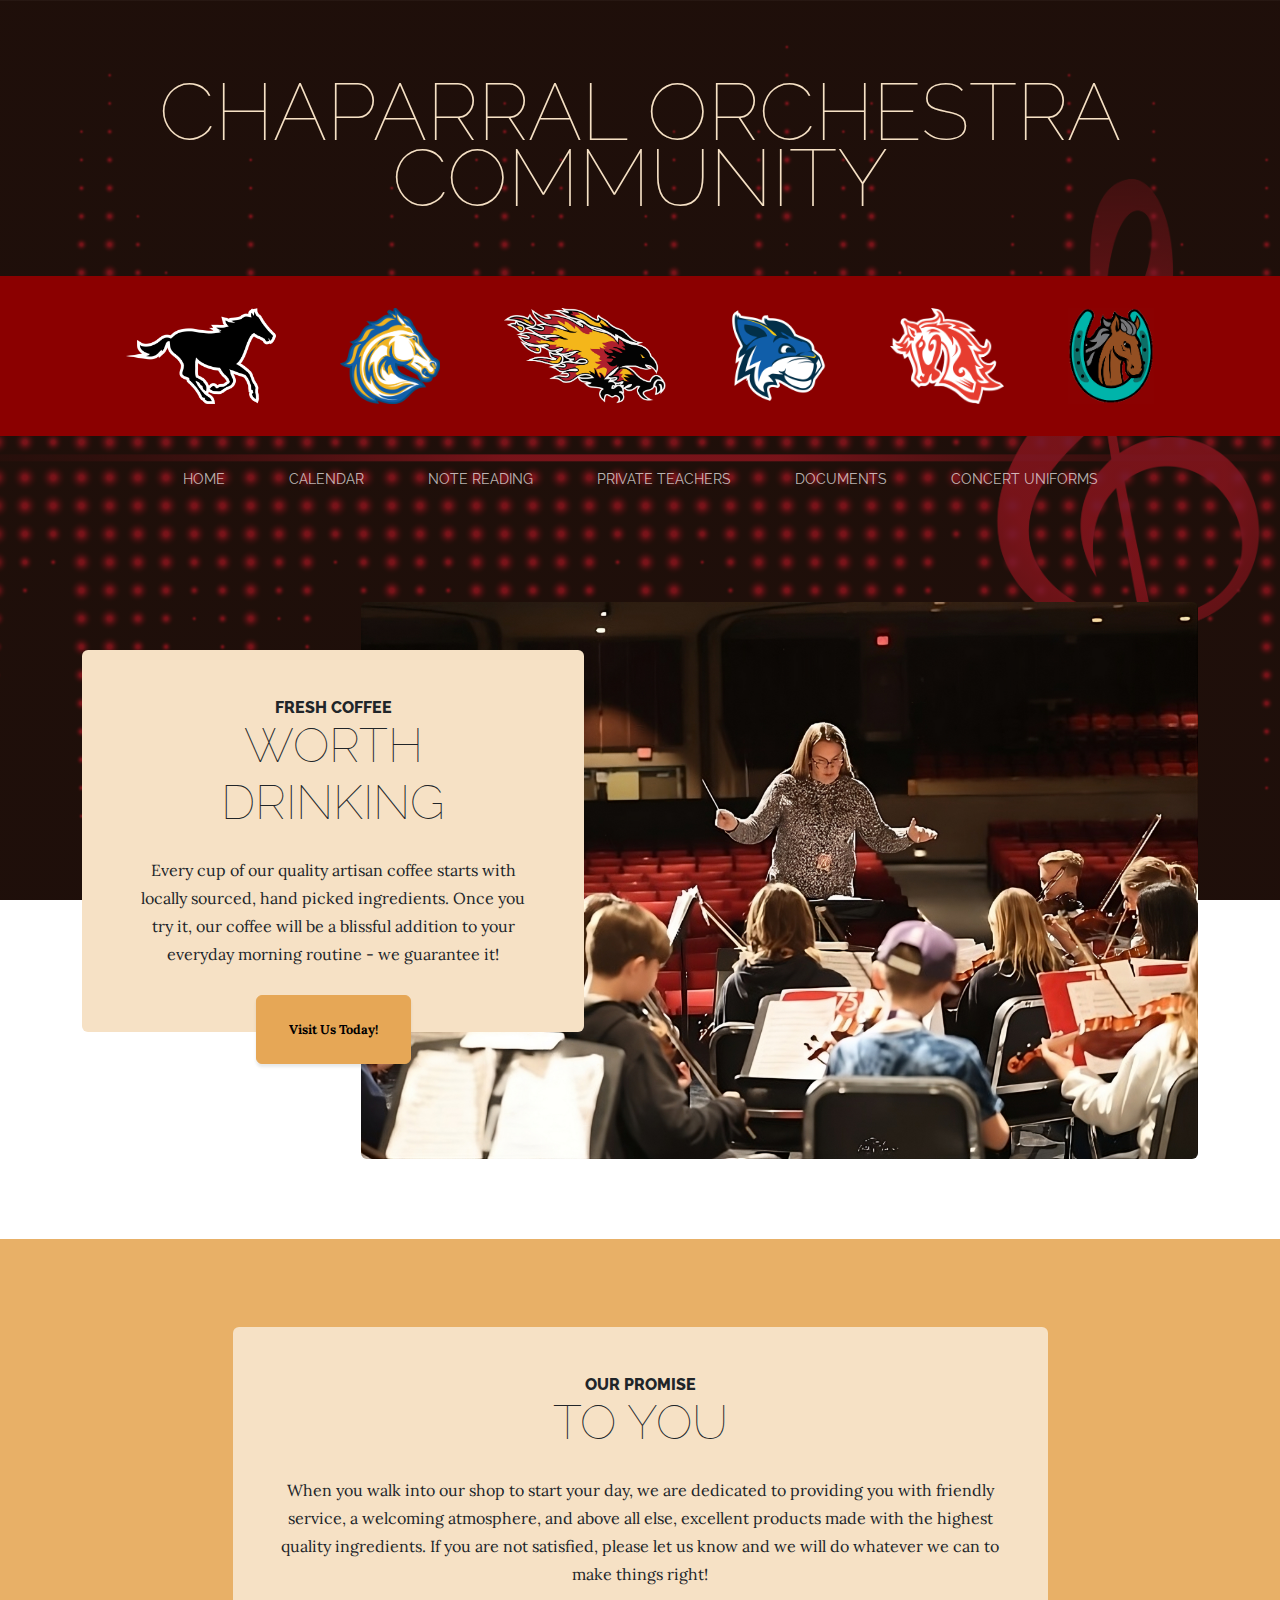
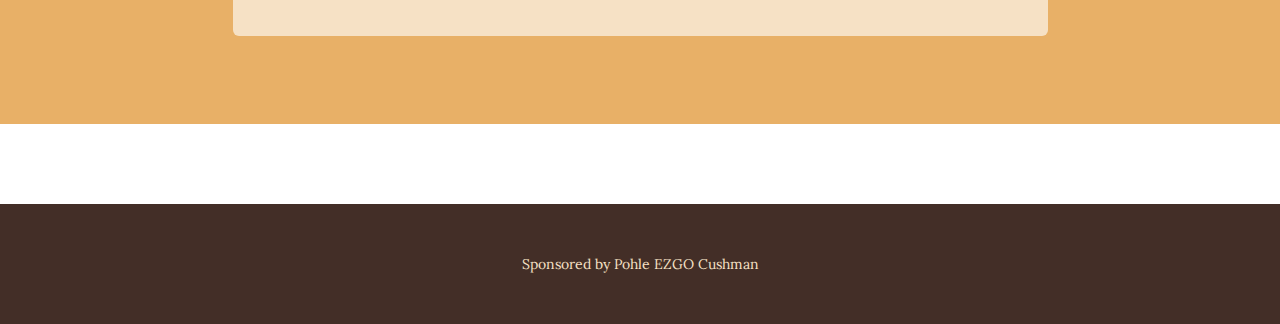
<file: index.html>
<!DOCTYPE html>
<html lang="en">
    <head>
        <meta charset="utf-8" />
        <meta name="viewport" content="width=device-width, initial-scale=1, shrink-to-fit=no" />
        <meta name="description" content="" />
        <meta name="author" content="" />
        <title>Chaparral Orchestra Community</title>
        <link rel="icon" type="image/x-icon" href="assets/firebirdt.ico" />
        <!-- Google fonts-->
        <link href="https://fonts.googleapis.com/css?family=Raleway:100,100i,200,200i,300,300i,400,400i,500,500i,600,600i,700,700i,800,800i,900,900i" rel="stylesheet" />
        <link href="https://fonts.googleapis.com/css?family=Lora:400,400i,700,700i" rel="stylesheet" />
        <!-- Core theme CSS (includes Bootstrap)-->
        <link href="css/styles.css" rel="stylesheet" />
    </head>
    <body>
        <header>
            <h1 class="site-heading text-center text-faded d-none d-lg-block">
                <span class="site-heading-upper text-primary mb-3"></span>
                <span class="site-heading-lower">Chaparral Orchestra Community</span>
            </h1>
        </header>
        <!-- Navigation-->
        <nav class="navbar navbar-expand-lg navbar-dark py-lg-4" id="mainNav1">
            <div class="container">
                <a class="navbar-brand text-uppercase fw-bold d-lg-none" href="index.html">Start Bootstrap</a>
                <button class="navbar-toggler" type="button" data-bs-toggle="collapse" data-bs-target="#navbarSupportedContent" aria-controls="navbarSupportedContent" aria-expanded="false" aria-label="Toggle navigation"><span class="navbar-toggler-icon"></span></button>
                <div class="collapse navbar-collapse" id="navbarSupportedContent">
                    <ul class="navbar-nav mx-auto">
                        <li class="nav-item px-lg-4 logobar"><a class="nav-link text-uppercase" href="https://www.susd.org/Sequoya" target="_blank"><img class="school-imgs" src="assets/logos/sequoya.png"></a></li>
                        <li class="nav-item px-lg-4 logobar"><a class="nav-link text-uppercase" href="https://www.susd.org/Cocopah" target="_blank"><img class="school-imgs" src="assets/logos/cocopah.png"></a></li>
                        <li class="nav-item px-lg-4 logobar"><a class="nav-link text-uppercase" href="https://www.susd.org/Chaparral" target="_blank"><img class="school-imgs" src="assets/logos/chaparral.png"></a></li>
                        <li class="nav-item px-lg-4 logobar"><a class="nav-link text-uppercase" href="https://www.susd.org/Cochise" target="_blank"><img class="school-imgs" src="assets/logos/cochise.png"></a></li>
                        <li class="nav-item px-lg-4 logobar"><a class="nav-link text-uppercase" href="https://www.susd.org/Cherokee" target="_blank"><img class="school-imgs" src="assets/logos/cherokee.png"></a></li>
                        <li class="nav-item px-lg-4 logobar"><a class="nav-link text-uppercase" href="https://www.susd.org/CopperRidge" target="_blank"><img class="school-imgs" src="assets/logos/copperridge.png"></a></li>
                    </ul>
                </div>
            </div>
        </nav>
        <nav class="navbar navbar-expand-lg navbar-dark py-lg-4" id="mainNav2">
            <div class="container">
                <a class="navbar-brand text-uppercase fw-bold d-lg-none" href="index.html">Start Bootstrap</a>
                <button class="navbar-toggler" type="button" data-bs-toggle="collapse" data-bs-target="#navbarSupportedContent" aria-controls="navbarSupportedContent" aria-expanded="false" aria-label="Toggle navigation"><span class="navbar-toggler-icon"></span></button>
                <div class="collapse navbar-collapse" id="navbarSupportedContent">
                    <ul class="navbar-nav mx-auto">
                        <li class="nav-item px-lg-4"><a class="nav-link text-uppercase" href="index.html">Home</a></li>
                        <li class="nav-item px-lg-4"><a class="nav-link text-uppercase" href="Calendar.html">Calendar</a></li>
                        <li class="nav-item px-lg-4"><a class="nav-link text-uppercase" href="Note-Reading.html">Note Reading</a></li>
                        <li class="nav-item px-lg-4"><a class="nav-link text-uppercase" href="Private-Teachers.html">Private Teachers</a></li>
                        <li class="nav-item px-lg-4"><a class="nav-link text-uppercase" href="Documents.html">Documents</a></li>
                        <li class="nav-item px-lg-4"><a class="nav-link text-uppercase" href="Concert-Uniforms.html">Concert Uniforms</a></li>
                    </ul>
                </div>
            </div>
        </nav>
        <section class="page-section clearfix">
            <div class="container">
                <div class="intro">
                    <img class="intro-img img-fluid mb-3 mb-lg-0 rounded" src="assets/img/intro.jpeg" alt="..." />
                    <div class="intro-text left-0 text-center bg-faded p-5 rounded">
                        <h2 class="section-heading mb-4">
                            <span class="section-heading-upper">Fresh Coffee</span>
                            <span class="section-heading-lower">Worth Drinking</span>
                        </h2>
                        <p class="mb-3">Every cup of our quality artisan coffee starts with locally sourced, hand picked ingredients. Once you try it, our coffee will be a blissful addition to your everyday morning routine - we guarantee it!</p>
                        <div class="intro-button mx-auto"><a class="btn btn-primary btn-xl" href="#!">Visit Us Today!</a></div>
                    </div>
                </div>
            </div>
        </section>
        <section class="page-section cta">
            <div class="container">
                <div class="row">
                    <div class="col-xl-9 mx-auto">
                        <div class="cta-inner bg-faded text-center rounded">
                            <h2 class="section-heading mb-4">
                                <span class="section-heading-upper">Our Promise</span>
                                <span class="section-heading-lower">To You</span>
                            </h2>
                            <p class="mb-0">When you walk into our shop to start your day, we are dedicated to providing you with friendly service, a welcoming atmosphere, and above all else, excellent products made with the highest quality ingredients. If you are not satisfied, please let us know and we will do whatever we can to make things right!</p>
                        </div>
                    </div>
                </div>
            </div>
        </section>
        <footer class="footer text-faded text-center py-5">
            <div class="container"><p class="m-0 small">Sponsored by Pohle EZGO Cushman</p></div>
        </footer>
        <!-- Bootstrap core JS-->
        <script src="https://cdn.jsdelivr.net/npm/bootstrap@5.2.3/dist/js/bootstrap.bundle.min.js"></script>
        <!-- Core theme JS-->
        <script src="js/scripts.js"></script>
    </body>
</html>
</file>
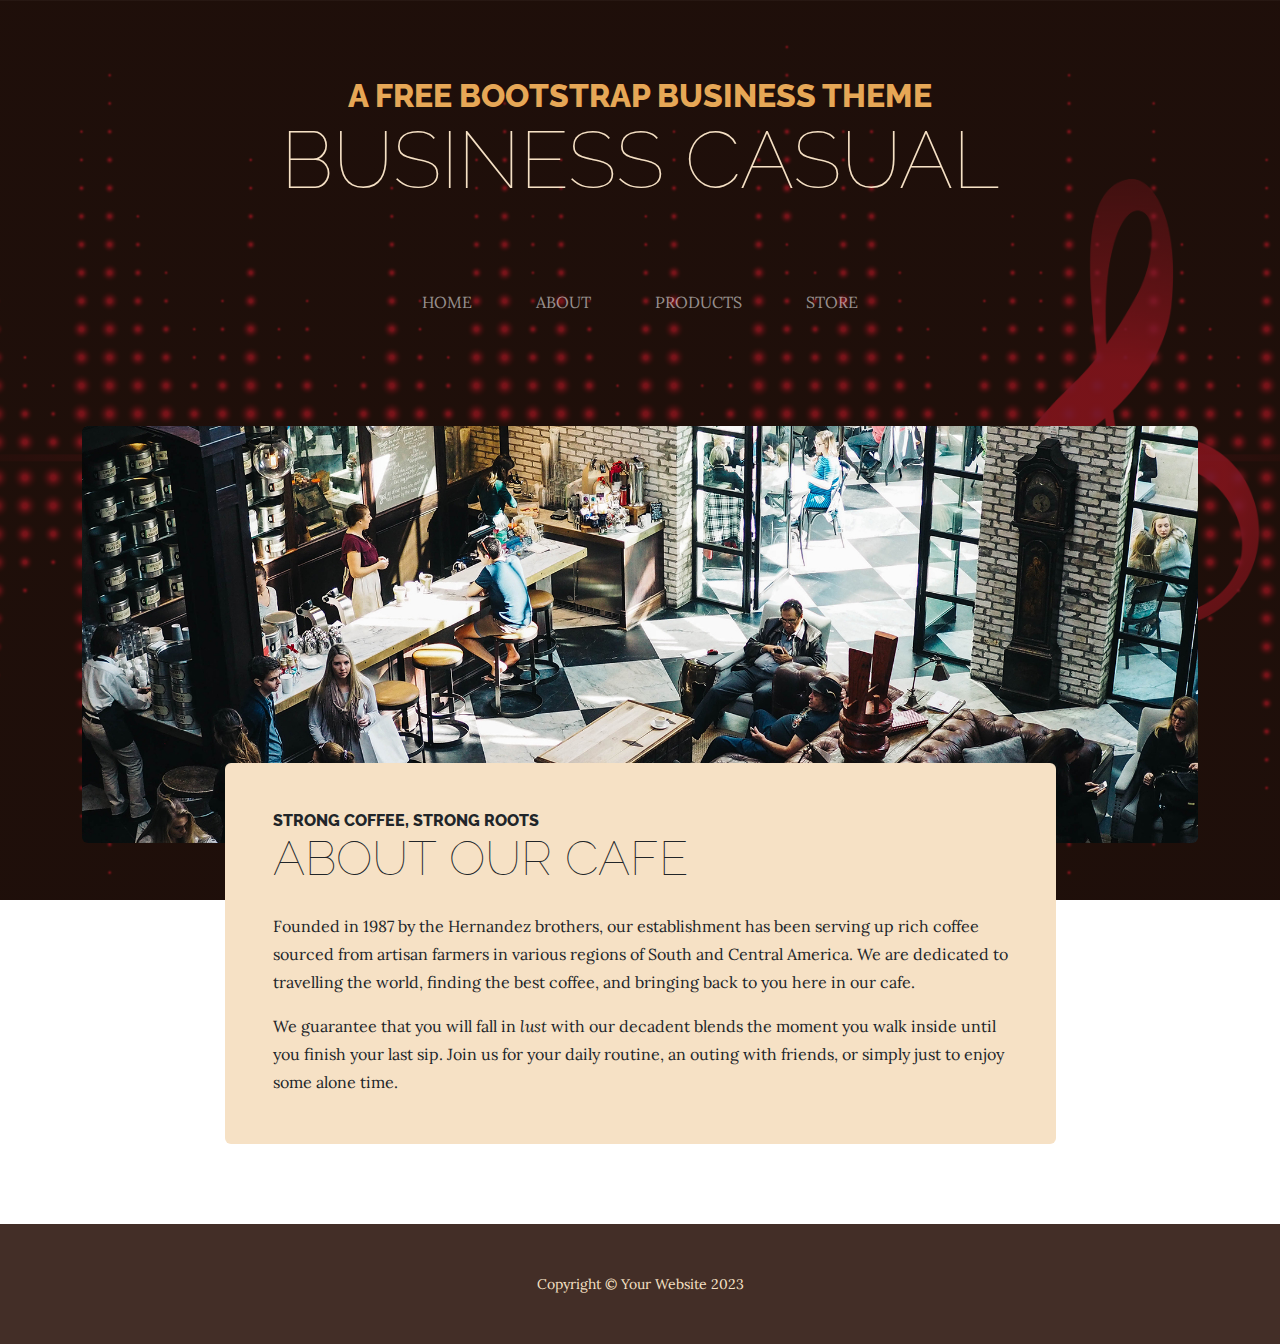
<file: about.html>
<!DOCTYPE html>
<html lang="en">
    <head>
        <meta charset="utf-8" />
        <meta name="viewport" content="width=device-width, initial-scale=1, shrink-to-fit=no" />
        <meta name="description" content="" />
        <meta name="author" content="" />
        <title>Business Casual - Start Bootstrap Theme</title>
        <link rel="icon" type="image/x-icon" href="assets/favicon.ico" />
        <!-- Google fonts-->
        <link href="https://fonts.googleapis.com/css?family=Raleway:100,100i,200,200i,300,300i,400,400i,500,500i,600,600i,700,700i,800,800i,900,900i" rel="stylesheet" />
        <link href="https://fonts.googleapis.com/css?family=Lora:400,400i,700,700i" rel="stylesheet" />
        <!-- Core theme CSS (includes Bootstrap)-->
        <link href="css/styles.css" rel="stylesheet" />
    </head>
    <body>
        <header>
            <h1 class="site-heading text-center text-faded d-none d-lg-block">
                <span class="site-heading-upper text-primary mb-3">A Free Bootstrap Business Theme</span>
                <span class="site-heading-lower">Business Casual</span>
            </h1>
        </header>
        <!-- Navigation-->
        <nav class="navbar navbar-expand-lg navbar-dark py-lg-4" id="mainNav">
            <div class="container">
                <a class="navbar-brand text-uppercase fw-bold d-lg-none" href="index.html">Start Bootstrap</a>
                <button class="navbar-toggler" type="button" data-bs-toggle="collapse" data-bs-target="#navbarSupportedContent" aria-controls="navbarSupportedContent" aria-expanded="false" aria-label="Toggle navigation"><span class="navbar-toggler-icon"></span></button>
                <div class="collapse navbar-collapse" id="navbarSupportedContent">
                    <ul class="navbar-nav mx-auto">
                        <li class="nav-item px-lg-4"><a class="nav-link text-uppercase" href="index.html">Home</a></li>
                        <li class="nav-item px-lg-4"><a class="nav-link text-uppercase" href="about.html">About</a></li>
                        <li class="nav-item px-lg-4"><a class="nav-link text-uppercase" href="products.html">Products</a></li>
                        <li class="nav-item px-lg-4"><a class="nav-link text-uppercase" href="store.html">Store</a></li>
                    </ul>
                </div>
            </div>
        </nav>
        <section class="page-section about-heading">
            <div class="container">
                <img class="img-fluid rounded about-heading-img mb-3 mb-lg-0" src="assets/img/about.jpg" alt="..." />
                <div class="about-heading-content">
                    <div class="row">
                        <div class="col-xl-9 col-lg-10 mx-auto">
                            <div class="bg-faded rounded p-5">
                                <h2 class="section-heading mb-4">
                                    <span class="section-heading-upper">Strong Coffee, Strong Roots</span>
                                    <span class="section-heading-lower">About Our Cafe</span>
                                </h2>
                                <p>Founded in 1987 by the Hernandez brothers, our establishment has been serving up rich coffee sourced from artisan farmers in various regions of South and Central America. We are dedicated to travelling the world, finding the best coffee, and bringing back to you here in our cafe.</p>
                                <p class="mb-0">
                                    We guarantee that you will fall in
                                    <em>lust</em>
                                    with our decadent blends the moment you walk inside until you finish your last sip. Join us for your daily routine, an outing with friends, or simply just to enjoy some alone time.
                                </p>
                            </div>
                        </div>
                    </div>
                </div>
            </div>
        </section>
        <footer class="footer text-faded text-center py-5">
            <div class="container"><p class="m-0 small">Copyright &copy; Your Website 2023</p></div>
        </footer>
        <!-- Bootstrap core JS-->
        <script src="https://cdn.jsdelivr.net/npm/bootstrap@5.2.3/dist/js/bootstrap.bundle.min.js"></script>
        <!-- Core theme JS-->
        <script src="js/scripts.js"></script>
    </body>
</html>
</file>
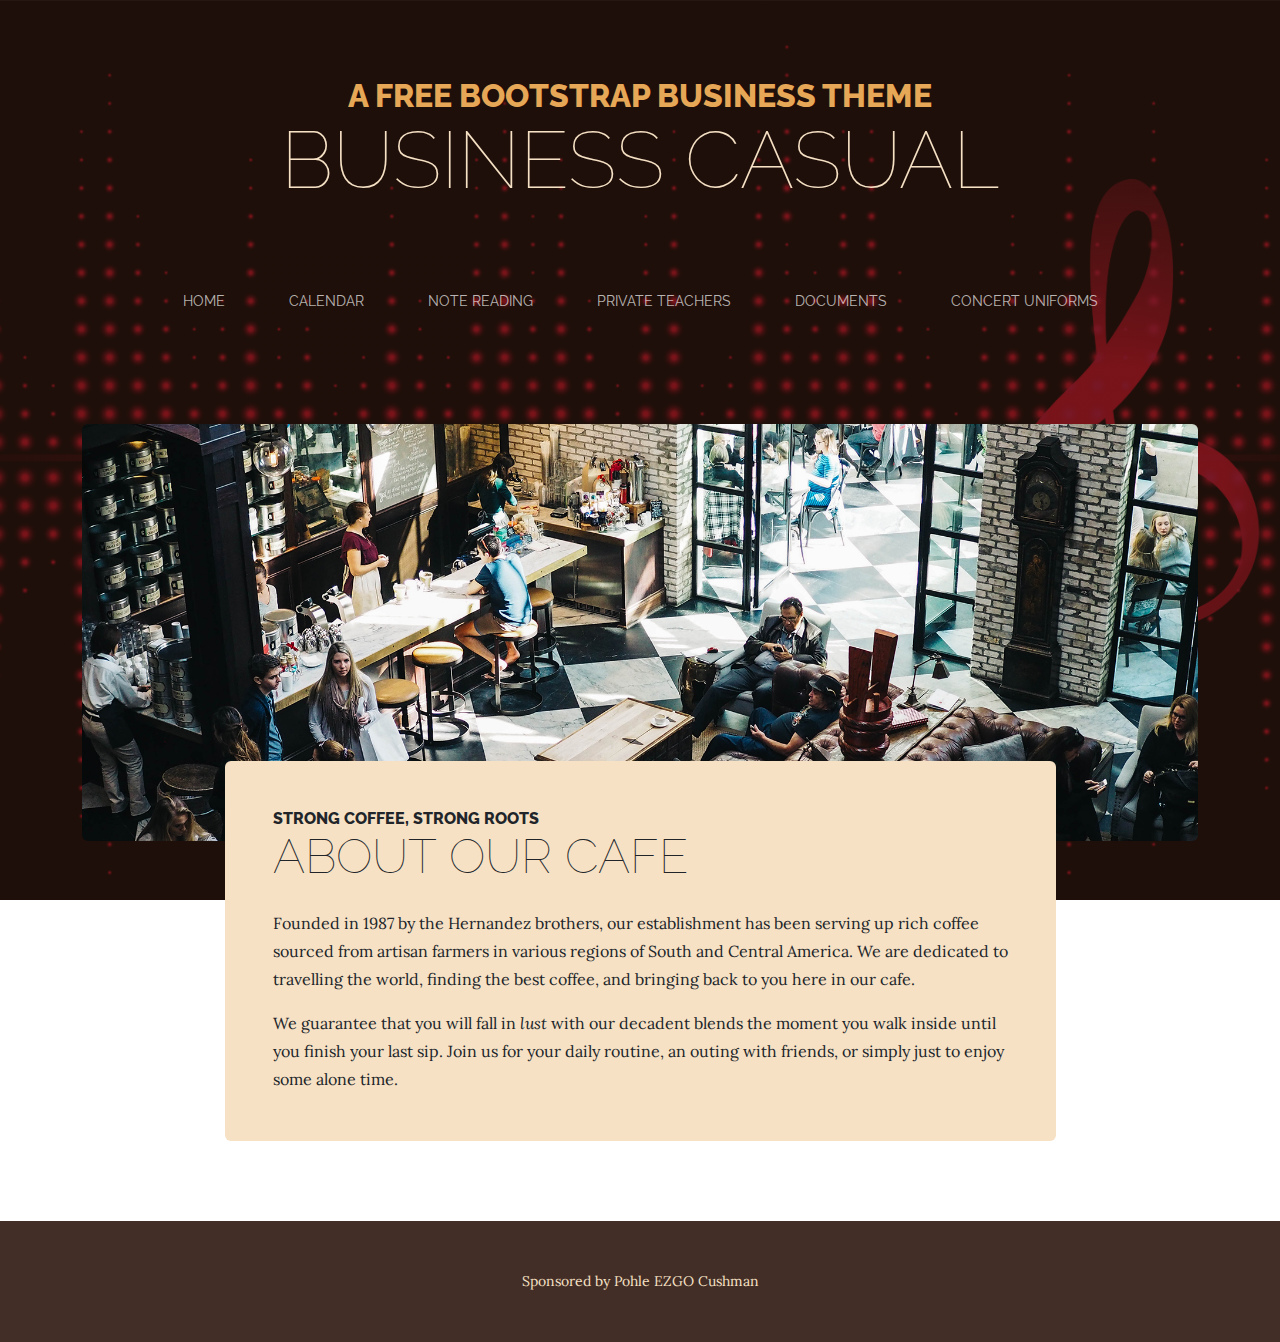
<file: Calendar.html>
<!DOCTYPE html>
<html lang="en">
    <head>
        <meta charset="utf-8" />
        <meta name="viewport" content="width=device-width, initial-scale=1, shrink-to-fit=no" />
        <meta name="description" content="" />
        <meta name="author" content="" />
        <title>Business Casual - Start Bootstrap Theme</title>
        <link rel="icon" type="image/x-icon" href="assets/favicon.ico" />
        <!-- Google fonts-->
        <link href="https://fonts.googleapis.com/css?family=Raleway:100,100i,200,200i,300,300i,400,400i,500,500i,600,600i,700,700i,800,800i,900,900i" rel="stylesheet" />
        <link href="https://fonts.googleapis.com/css?family=Lora:400,400i,700,700i" rel="stylesheet" />
        <!-- Core theme CSS (includes Bootstrap)-->
        <link href="css/styles.css" rel="stylesheet" />
    </head>
    <body>
        <header>
            <h1 class="site-heading text-center text-faded d-none d-lg-block">
                <span class="site-heading-upper text-primary mb-3">A Free Bootstrap Business Theme</span>
                <span class="site-heading-lower">Business Casual</span>
            </h1>
        </header>
        <!-- Navigation-->
        <nav class="navbar navbar-expand-lg navbar-dark py-lg-4" id="mainNav2">
            <div class="container">
                <a class="navbar-brand text-uppercase fw-bold d-lg-none" href="index.html">Start Bootstrap</a>
                <button class="navbar-toggler" type="button" data-bs-toggle="collapse" data-bs-target="#navbarSupportedContent" aria-controls="navbarSupportedContent" aria-expanded="false" aria-label="Toggle navigation"><span class="navbar-toggler-icon"></span></button>
                <div class="collapse navbar-collapse" id="navbarSupportedContent">
                    <ul class="navbar-nav mx-auto">
                        <li class="nav-item px-lg-4"><a class="nav-link text-uppercase" href="index.html">Home</a></li>
                        <li class="nav-item px-lg-4"><a class="nav-link text-uppercase" href="Calendar.html">Calendar</a></li>
                        <li class="nav-item px-lg-4"><a class="nav-link text-uppercase" href="Note-Reading.html">Note Reading</a></li>
                        <li class="nav-item px-lg-4"><a class="nav-link text-uppercase" href="Private-Teachers.html">Private Teachers</a></li>
                        <li class="nav-item px-lg-4"><a class="nav-link text-uppercase" href="Documents.html">Documents</a></li>
                        <li class="nav-item px-lg-4"><a class="nav-link text-uppercase" href="Concert-Uniforms.html">Concert Uniforms</a></li>
                    </ul>
                </div>
            </div>
        </nav>
        <section class="page-section about-heading">
            <div class="container">
                <img class="img-fluid rounded about-heading-img mb-3 mb-lg-0" src="assets/img/about.jpg" alt="..." />
                <div class="about-heading-content">
                    <div class="row">
                        <div class="col-xl-9 col-lg-10 mx-auto">
                            <div class="bg-faded rounded p-5">
                                <h2 class="section-heading mb-4">
                                    <span class="section-heading-upper">Strong Coffee, Strong Roots</span>
                                    <span class="section-heading-lower">About Our Cafe</span>
                                </h2>
                                <p>Founded in 1987 by the Hernandez brothers, our establishment has been serving up rich coffee sourced from artisan farmers in various regions of South and Central America. We are dedicated to travelling the world, finding the best coffee, and bringing back to you here in our cafe.</p>
                                <p class="mb-0">
                                    We guarantee that you will fall in
                                    <em>lust</em>
                                    with our decadent blends the moment you walk inside until you finish your last sip. Join us for your daily routine, an outing with friends, or simply just to enjoy some alone time.
                                </p>
                            </div>
                        </div>
                    </div>
                </div>
            </div>
        </section>
        <footer class="footer text-faded text-center py-5">
            <div class="container"><p class="m-0 small">Sponsored by Pohle EZGO Cushman</p></div>
        </footer>
        <!-- Bootstrap core JS-->
        <script src="https://cdn.jsdelivr.net/npm/bootstrap@5.2.3/dist/js/bootstrap.bundle.min.js"></script>
        <!-- Core theme JS-->
        <script src="js/scripts.js"></script>
    </body>
</html>
</file>
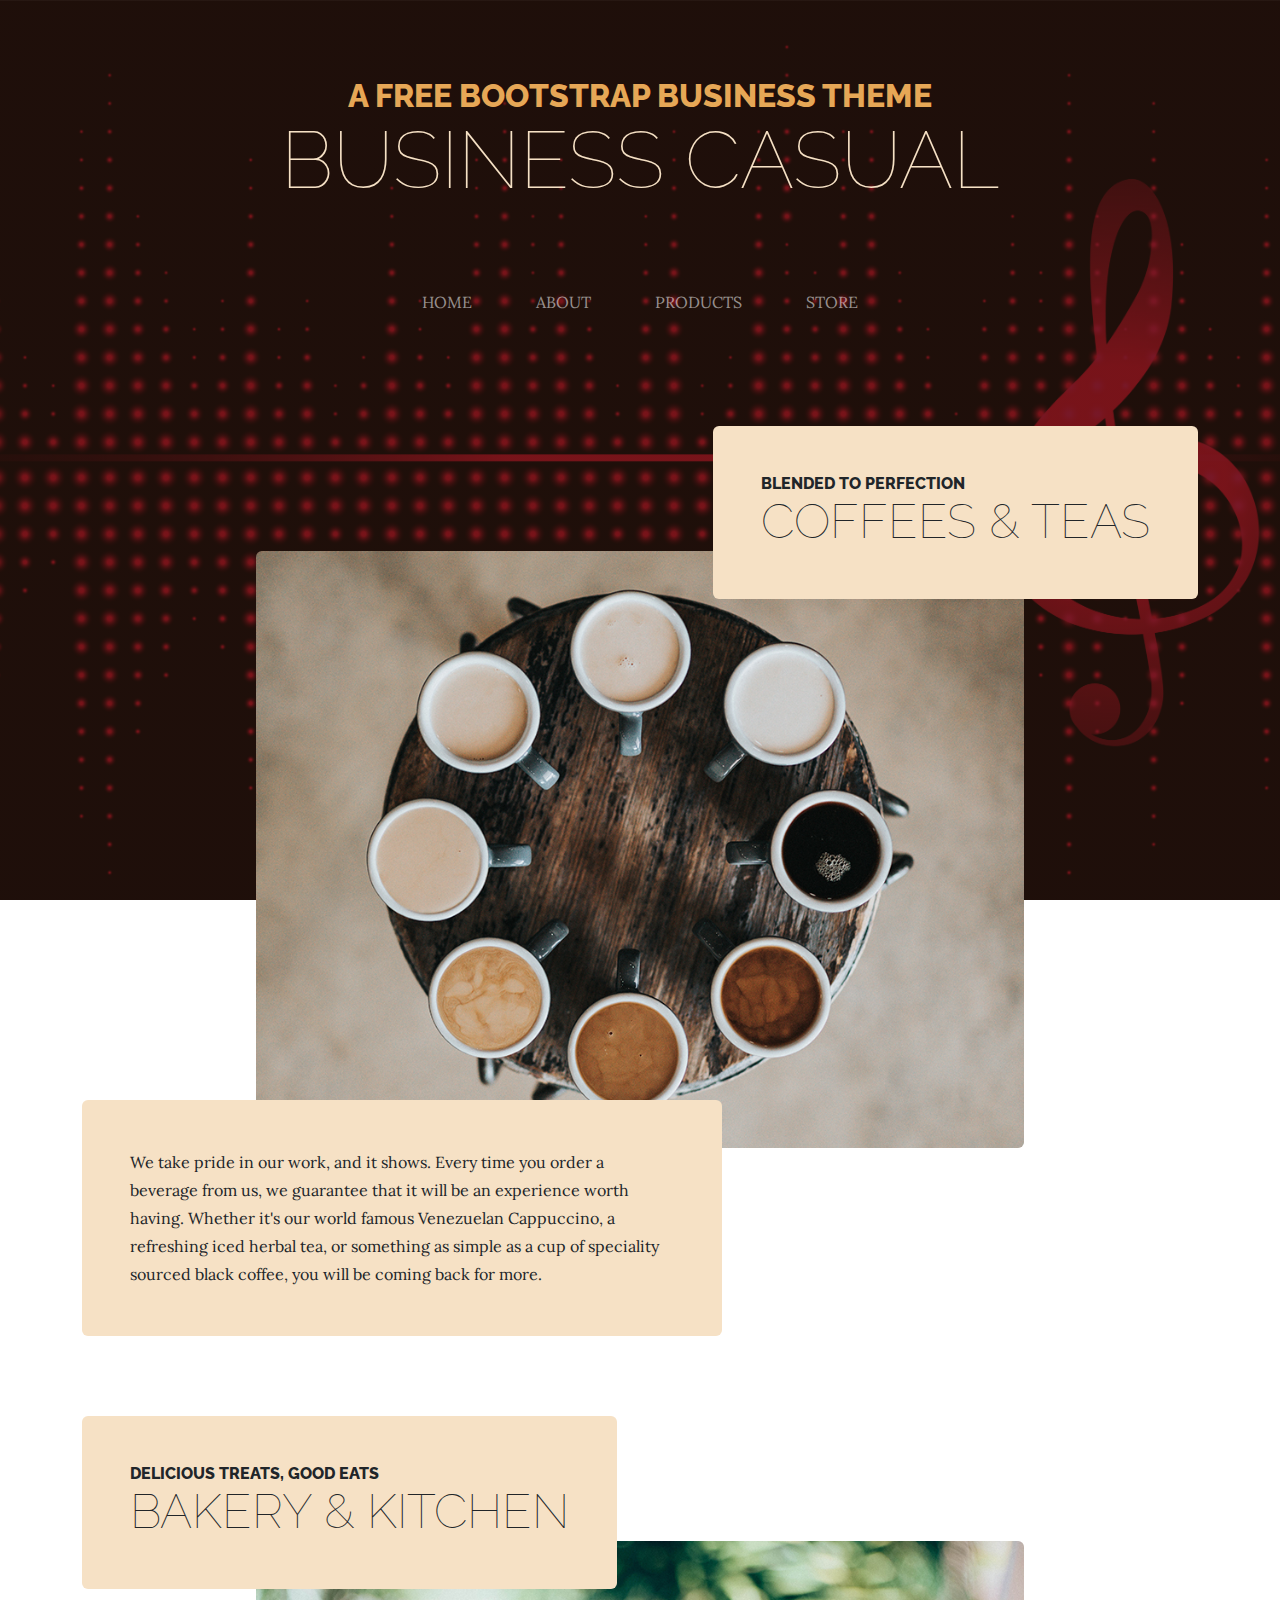
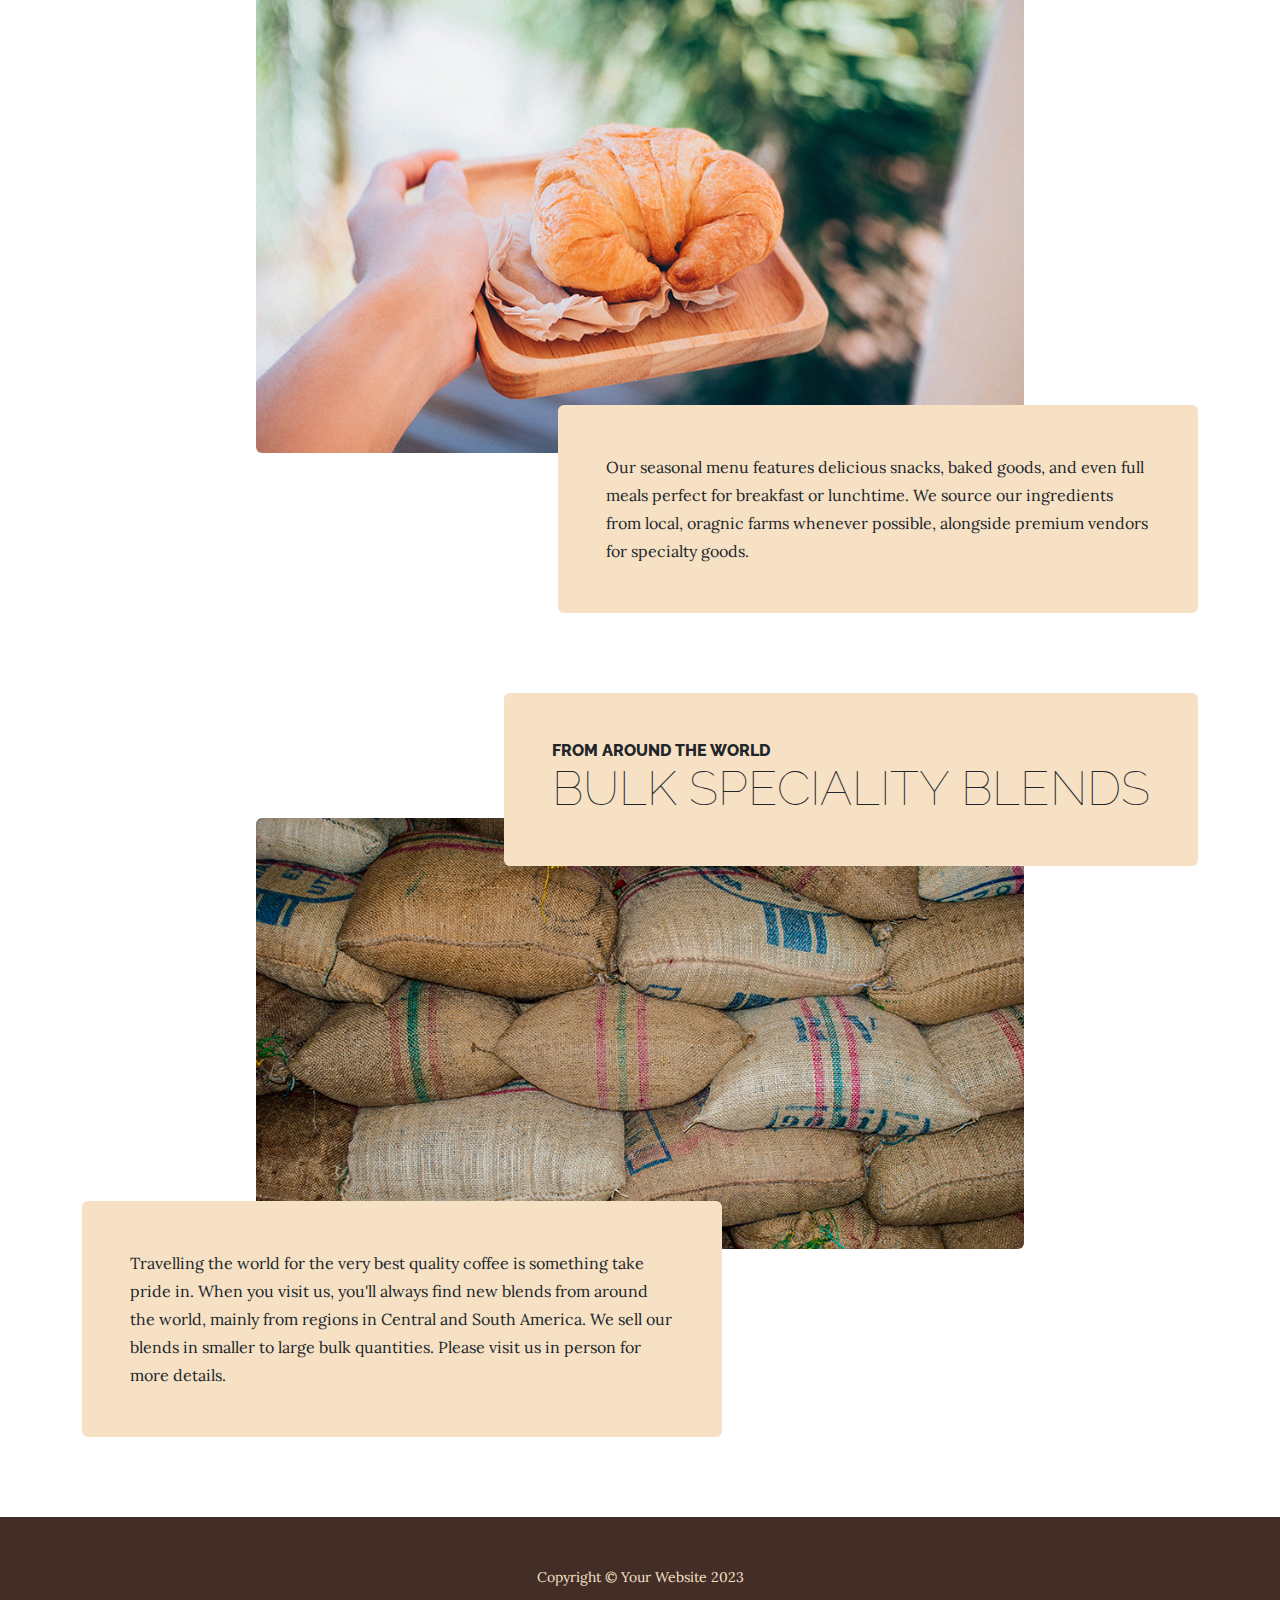
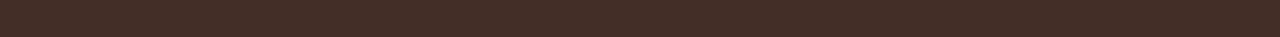
<file: products.html>
<!DOCTYPE html>
<html lang="en">
    <head>
        <meta charset="utf-8" />
        <meta name="viewport" content="width=device-width, initial-scale=1, shrink-to-fit=no" />
        <meta name="description" content="" />
        <meta name="author" content="" />
        <title>Business Casual - Start Bootstrap Theme</title>
        <link rel="icon" type="image/x-icon" href="assets/favicon.ico" />
        <!-- Google fonts-->
        <link href="https://fonts.googleapis.com/css?family=Raleway:100,100i,200,200i,300,300i,400,400i,500,500i,600,600i,700,700i,800,800i,900,900i" rel="stylesheet" />
        <link href="https://fonts.googleapis.com/css?family=Lora:400,400i,700,700i" rel="stylesheet" />
        <!-- Core theme CSS (includes Bootstrap)-->
        <link href="css/styles.css" rel="stylesheet" />
    </head>
    <body>
        <header>
            <h1 class="site-heading text-center text-faded d-none d-lg-block">
                <span class="site-heading-upper text-primary mb-3">A Free Bootstrap Business Theme</span>
                <span class="site-heading-lower">Business Casual</span>
            </h1>
        </header>
        <!-- Navigation-->
        <nav class="navbar navbar-expand-lg navbar-dark py-lg-4" id="mainNav">
            <div class="container">
                <a class="navbar-brand text-uppercase fw-bold d-lg-none" href="index.html">Start Bootstrap</a>
                <button class="navbar-toggler" type="button" data-bs-toggle="collapse" data-bs-target="#navbarSupportedContent" aria-controls="navbarSupportedContent" aria-expanded="false" aria-label="Toggle navigation"><span class="navbar-toggler-icon"></span></button>
                <div class="collapse navbar-collapse" id="navbarSupportedContent">
                    <ul class="navbar-nav mx-auto">
                        <li class="nav-item px-lg-4"><a class="nav-link text-uppercase" href="index.html">Home</a></li>
                        <li class="nav-item px-lg-4"><a class="nav-link text-uppercase" href="about.html">About</a></li>
                        <li class="nav-item px-lg-4"><a class="nav-link text-uppercase" href="products.html">Products</a></li>
                        <li class="nav-item px-lg-4"><a class="nav-link text-uppercase" href="store.html">Store</a></li>
                    </ul>
                </div>
            </div>
        </nav>
        <section class="page-section">
            <div class="container">
                <div class="product-item">
                    <div class="product-item-title d-flex">
                        <div class="bg-faded p-5 d-flex ms-auto rounded">
                            <h2 class="section-heading mb-0">
                                <span class="section-heading-upper">Blended to Perfection</span>
                                <span class="section-heading-lower">Coffees & Teas</span>
                            </h2>
                        </div>
                    </div>
                    <img class="product-item-img mx-auto d-flex rounded img-fluid mb-3 mb-lg-0" src="assets/img/products-01.jpg" alt="..." />
                    <div class="product-item-description d-flex me-auto">
                        <div class="bg-faded p-5 rounded"><p class="mb-0">We take pride in our work, and it shows. Every time you order a beverage from us, we guarantee that it will be an experience worth having. Whether it's our world famous Venezuelan Cappuccino, a refreshing iced herbal tea, or something as simple as a cup of speciality sourced black coffee, you will be coming back for more.</p></div>
                    </div>
                </div>
            </div>
        </section>
        <section class="page-section">
            <div class="container">
                <div class="product-item">
                    <div class="product-item-title d-flex">
                        <div class="bg-faded p-5 d-flex me-auto rounded">
                            <h2 class="section-heading mb-0">
                                <span class="section-heading-upper">Delicious Treats, Good Eats</span>
                                <span class="section-heading-lower">Bakery & Kitchen</span>
                            </h2>
                        </div>
                    </div>
                    <img class="product-item-img mx-auto d-flex rounded img-fluid mb-3 mb-lg-0" src="assets/img/products-02.jpg" alt="..." />
                    <div class="product-item-description d-flex ms-auto">
                        <div class="bg-faded p-5 rounded"><p class="mb-0">Our seasonal menu features delicious snacks, baked goods, and even full meals perfect for breakfast or lunchtime. We source our ingredients from local, oragnic farms whenever possible, alongside premium vendors for specialty goods.</p></div>
                    </div>
                </div>
            </div>
        </section>
        <section class="page-section">
            <div class="container">
                <div class="product-item">
                    <div class="product-item-title d-flex">
                        <div class="bg-faded p-5 d-flex ms-auto rounded">
                            <h2 class="section-heading mb-0">
                                <span class="section-heading-upper">From Around the World</span>
                                <span class="section-heading-lower">Bulk Speciality Blends</span>
                            </h2>
                        </div>
                    </div>
                    <img class="product-item-img mx-auto d-flex rounded img-fluid mb-3 mb-lg-0" src="assets/img/products-03.jpg" alt="..." />
                    <div class="product-item-description d-flex me-auto">
                        <div class="bg-faded p-5 rounded"><p class="mb-0">Travelling the world for the very best quality coffee is something take pride in. When you visit us, you'll always find new blends from around the world, mainly from regions in Central and South America. We sell our blends in smaller to large bulk quantities. Please visit us in person for more details.</p></div>
                    </div>
                </div>
            </div>
        </section>
        <footer class="footer text-faded text-center py-5">
            <div class="container"><p class="m-0 small">Copyright &copy; Your Website 2023</p></div>
        </footer>
        <!-- Bootstrap core JS-->
        <script src="https://cdn.jsdelivr.net/npm/bootstrap@5.2.3/dist/js/bootstrap.bundle.min.js"></script>
        <!-- Core theme JS-->
        <script src="js/scripts.js"></script>
    </body>
</html>
</file>
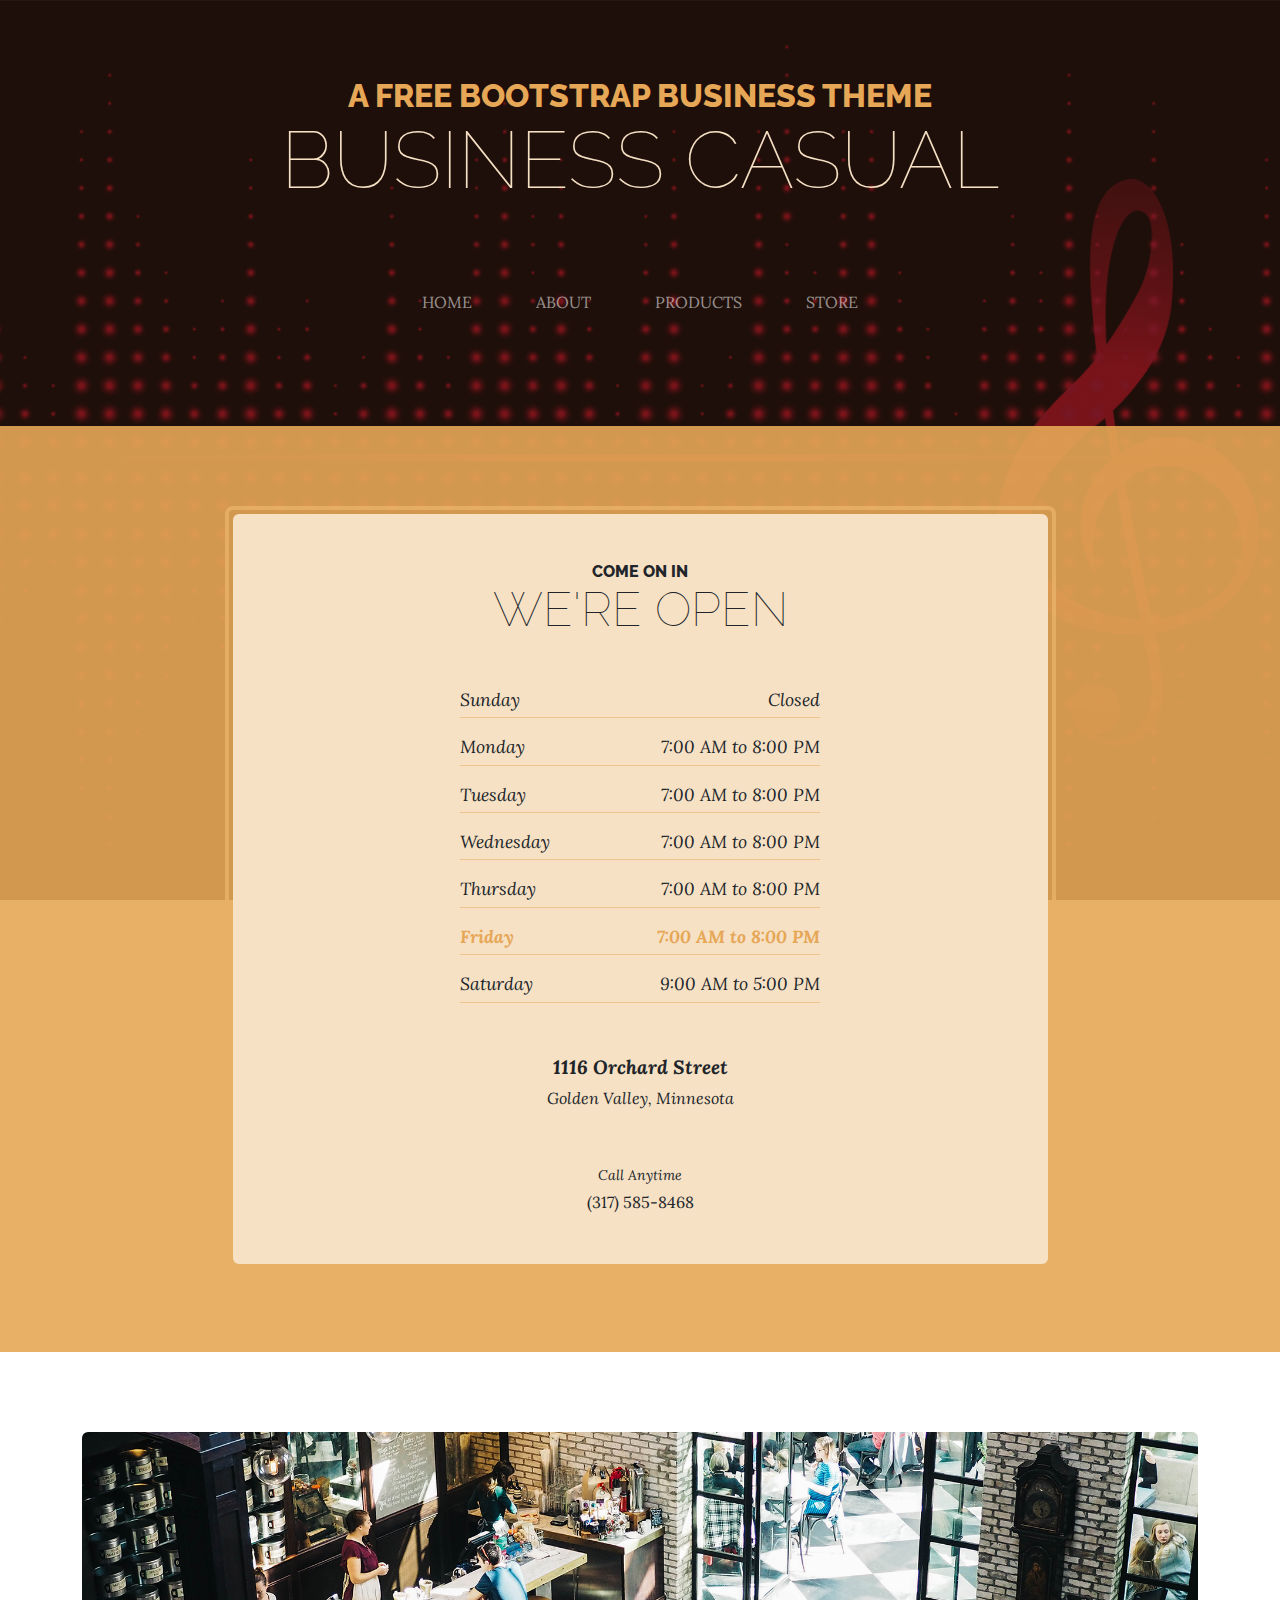
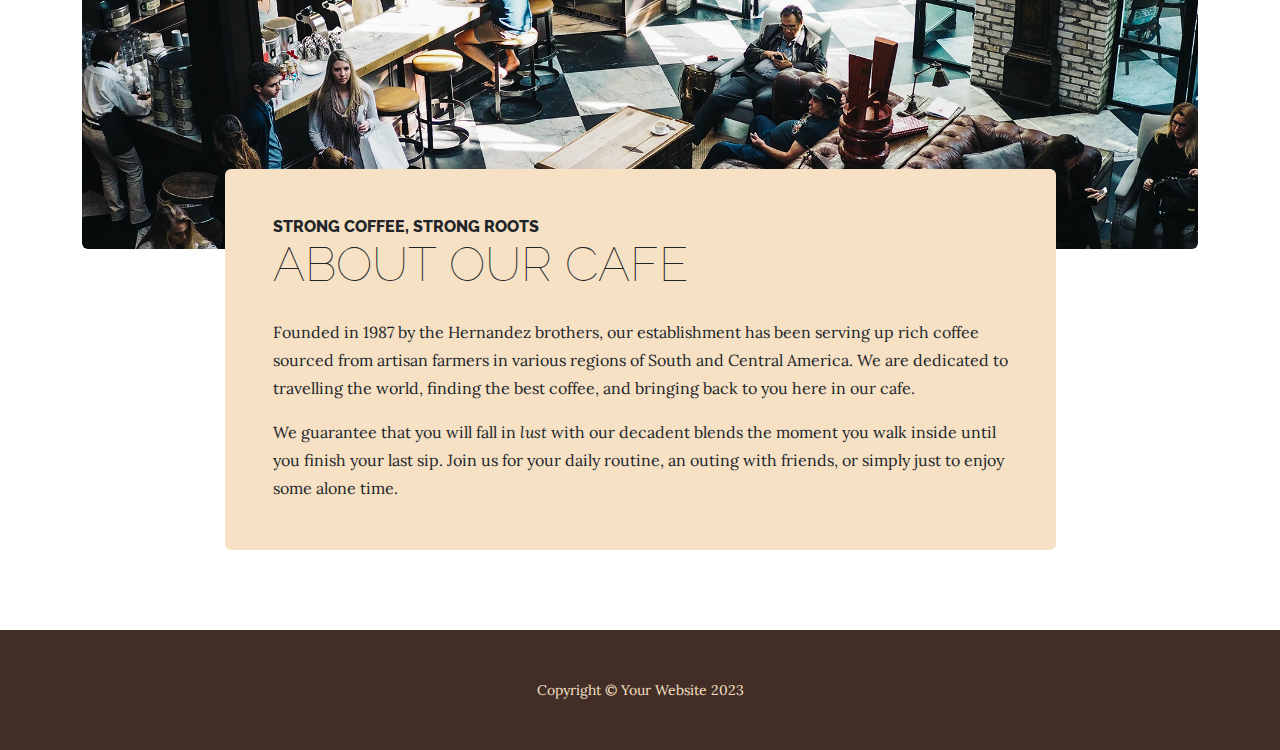
<file: store.html>
<!DOCTYPE html>
<html lang="en">
    <head>
        <meta charset="utf-8" />
        <meta name="viewport" content="width=device-width, initial-scale=1, shrink-to-fit=no" />
        <meta name="description" content="" />
        <meta name="author" content="" />
        <title>Business Casual - Start Bootstrap Theme</title>
        <link rel="icon" type="image/x-icon" href="assets/favicon.ico" />
        <!-- Google fonts-->
        <link href="https://fonts.googleapis.com/css?family=Raleway:100,100i,200,200i,300,300i,400,400i,500,500i,600,600i,700,700i,800,800i,900,900i" rel="stylesheet" />
        <link href="https://fonts.googleapis.com/css?family=Lora:400,400i,700,700i" rel="stylesheet" />
        <!-- Core theme CSS (includes Bootstrap)-->
        <link href="css/styles.css" rel="stylesheet" />
    </head>
    <body>
        <header>
            <h1 class="site-heading text-center text-faded d-none d-lg-block">
                <span class="site-heading-upper text-primary mb-3">A Free Bootstrap Business Theme</span>
                <span class="site-heading-lower">Business Casual</span>
            </h1>
        </header>
        <!-- Navigation-->
        <nav class="navbar navbar-expand-lg navbar-dark py-lg-4" id="mainNav">
            <div class="container">
                <a class="navbar-brand text-uppercase fw-bold d-lg-none" href="index.html">Start Bootstrap</a>
                <button class="navbar-toggler" type="button" data-bs-toggle="collapse" data-bs-target="#navbarSupportedContent" aria-controls="navbarSupportedContent" aria-expanded="false" aria-label="Toggle navigation"><span class="navbar-toggler-icon"></span></button>
                <div class="collapse navbar-collapse" id="navbarSupportedContent">
                    <ul class="navbar-nav mx-auto">
                        <li class="nav-item px-lg-4"><a class="nav-link text-uppercase" href="index.html">Home</a></li>
                        <li class="nav-item px-lg-4"><a class="nav-link text-uppercase" href="about.html">About</a></li>
                        <li class="nav-item px-lg-4"><a class="nav-link text-uppercase" href="products.html">Products</a></li>
                        <li class="nav-item px-lg-4"><a class="nav-link text-uppercase" href="store.html">Store</a></li>
                    </ul>
                </div>
            </div>
        </nav>
        <section class="page-section cta">
            <div class="container">
                <div class="row">
                    <div class="col-xl-9 mx-auto">
                        <div class="cta-inner bg-faded text-center rounded">
                            <h2 class="section-heading mb-5">
                                <span class="section-heading-upper">Come On In</span>
                                <span class="section-heading-lower">We're Open</span>
                            </h2>
                            <ul class="list-unstyled list-hours mb-5 text-left mx-auto">
                                <li class="list-unstyled-item list-hours-item d-flex">
                                    Sunday
                                    <span class="ms-auto">Closed</span>
                                </li>
                                <li class="list-unstyled-item list-hours-item d-flex">
                                    Monday
                                    <span class="ms-auto">7:00 AM to 8:00 PM</span>
                                </li>
                                <li class="list-unstyled-item list-hours-item d-flex">
                                    Tuesday
                                    <span class="ms-auto">7:00 AM to 8:00 PM</span>
                                </li>
                                <li class="list-unstyled-item list-hours-item d-flex">
                                    Wednesday
                                    <span class="ms-auto">7:00 AM to 8:00 PM</span>
                                </li>
                                <li class="list-unstyled-item list-hours-item d-flex">
                                    Thursday
                                    <span class="ms-auto">7:00 AM to 8:00 PM</span>
                                </li>
                                <li class="list-unstyled-item list-hours-item d-flex">
                                    Friday
                                    <span class="ms-auto">7:00 AM to 8:00 PM</span>
                                </li>
                                <li class="list-unstyled-item list-hours-item d-flex">
                                    Saturday
                                    <span class="ms-auto">9:00 AM to 5:00 PM</span>
                                </li>
                            </ul>
                            <p class="address mb-5">
                                <em>
                                    <strong>1116 Orchard Street</strong>
                                    <br />
                                    Golden Valley, Minnesota
                                </em>
                            </p>
                            <p class="mb-0">
                                <small><em>Call Anytime</em></small>
                                <br />
                                (317) 585-8468
                            </p>
                        </div>
                    </div>
                </div>
            </div>
        </section>
        <section class="page-section about-heading">
            <div class="container">
                <img class="img-fluid rounded about-heading-img mb-3 mb-lg-0" src="assets/img/about.jpg" alt="..." />
                <div class="about-heading-content">
                    <div class="row">
                        <div class="col-xl-9 col-lg-10 mx-auto">
                            <div class="bg-faded rounded p-5">
                                <h2 class="section-heading mb-4">
                                    <span class="section-heading-upper">Strong Coffee, Strong Roots</span>
                                    <span class="section-heading-lower">About Our Cafe</span>
                                </h2>
                                <p>Founded in 1987 by the Hernandez brothers, our establishment has been serving up rich coffee sourced from artisan farmers in various regions of South and Central America. We are dedicated to travelling the world, finding the best coffee, and bringing back to you here in our cafe.</p>
                                <p class="mb-0">
                                    We guarantee that you will fall in
                                    <em>lust</em>
                                    with our decadent blends the moment you walk inside until you finish your last sip. Join us for your daily routine, an outing with friends, or simply just to enjoy some alone time.
                                </p>
                            </div>
                        </div>
                    </div>
                </div>
            </div>
        </section>
        <footer class="footer text-faded text-center py-5">
            <div class="container"><p class="m-0 small">Copyright &copy; Your Website 2023</p></div>
        </footer>
        <!-- Bootstrap core JS-->
        <script src="https://cdn.jsdelivr.net/npm/bootstrap@5.2.3/dist/js/bootstrap.bundle.min.js"></script>
        <!-- Core theme JS-->
        <script src="js/scripts.js"></script>
    </body>
</html>
</file>
